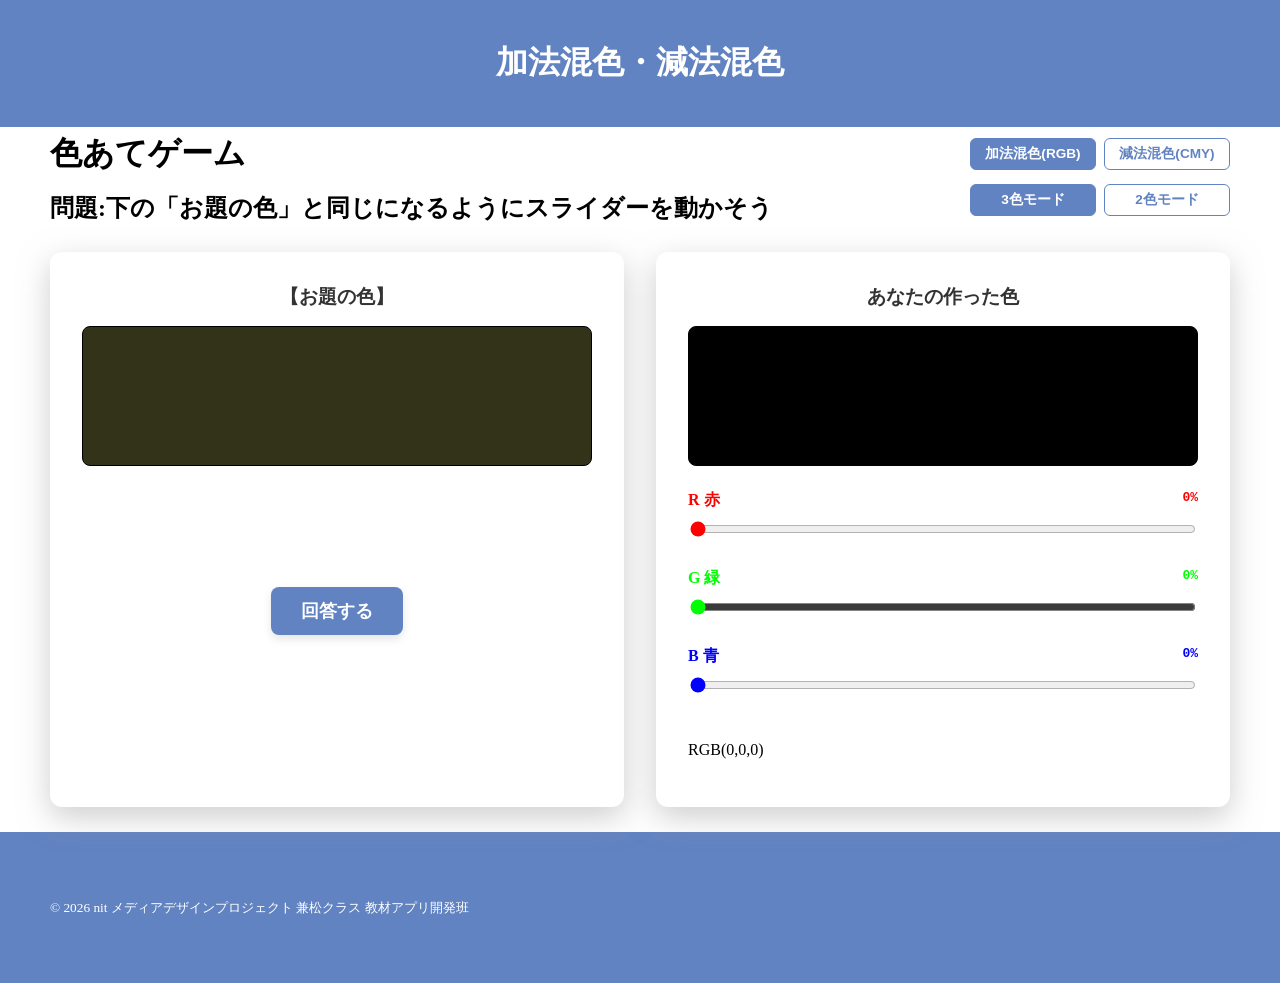
<file: game.html>
<!DOCTYPE html>
<html lang="ja">
<head>
  <meta charset="UTF-8">
  <title>色あてゲーム</title>
  <link href="game.css" rel="stylesheet" type="text/css">
</head>
<body>
    <header>
        <h1>加法混色・減法混色</h1>
    </header>

    <main>
        <!-- タイトル行とRGB/CMY切り替えボタン -->
        <div class="title-mode-row">
            <h1>色あてゲーム</h1>
            <div class="mode-buttons">
                <button id="btnRgb" class="small-btn tab-btn active">加法混色(RGB)</button>
                <button id="btnCmy" class="small-btn tab-btn">減法混色(CMY)</button>
            </div>
        </div>

        <!-- 問題文と難易度切り替えボタン -->
        <div class="title-mode-row">
            <h2>問題:下の「お題の色」と同じになるようにスライダーを動かそう</h2>
            <div class="difficulty-row">
                <button id="btnNormal" class="small-btn diff-btn active">3色モード</button>
                <button id="btnEasy" class="small-btn diff-btn">2色モード</button>
            </div>
        </div>

        <!-- お題カードと回答カードの2カラム表示 -->
        <div class="viewer">
            <!-- 左側：お題の色パネル -->
            <div class="app">
                <h3>【お題の色】</h3>
                <div id="targetBox" class="color-box question-color-box"></div>
                <div class="action-area">
                    <button id="submitBtn" class="main-btn">回答する</button>
                    <button id="nextBtn" class="main-btn next-btn" style="display: none;">次の問題へ進む</button>
                    <p id="resultMessage" class="result-msg"></p>
                </div>
            </div>

            <!-- 右側：作った色パネル（RGB / CMY） -->
            <div class="app-right-container">
                <!-- 加法混色パネル -->
                <div class="app panel active" id="rgbPanel">
                    <h3>あなたの作った色</h3>
                    <div class="color-box mixed-RGB-color-box"></div>
                    <div class="rgb-panel">
                        <label class="slider-row R" for="Rrange">
                            <span id="labelR">R 赤</span>
                            <output id="RValue" for="Rrange">0%</output>
                        </label>
                        <input type="range" id="Rrange" class="Rrange" min="0" max="100" value="0" step="10">
                        <p class="hint-text" id="hintR">正解の赤: <span class="correct-val">--%</span></p>

                        <label class="slider-row G" for="Grange">
                            <span id="labelG">G 緑</span>
                            <output id="GValue" for="Grange">0%</output>
                        </label>
                        <input type="range" id="Grange" class="Grange" min="0" max="100" value="0" step="10">
                        <p class="hint-text" id="hintG">正解の緑: <span class="correct-val">--%</span></p>

                        <label class="slider-row B" for="Brange">
                            <span id="labelB">B 青</span>
                            <output id="BValue" for="Brange">0%</output>
                        </label>
                        <input type="range" id="Brange" class="Brange" min="0" max="100" value="0" step="10">
                        <p class="hint-text" id="hintB">正解の青: <span class="correct-val">--%</span></p>

                        <p class="rgb-readout">RGB(<span id="rgbText">0,0,0</span>)</p>
                    </div>
                </div>

                <!-- 減法混色パネル -->
                <div class="app panel" id="cmyPanel">
                    <h3>あなたの作った色</h3>
                    <div class="color-box mixed-CMY-color-box"></div>
                    <div class="cmy-panel">
                        <label class="slider-row C" for="Crange">
                            <span id="labelC">C シアン</span>
                            <output id="CValue" for="Crange">0%</output>
                        </label>
                        <input type="range" id="Crange" class="Crange" min="0" max="100" value="0" step="10">
                        <p class="hint-text" id="hintC">正解のシアン: <span class="correct-val">--%</span></p>

                        <label class="slider-row M" for="Mrange">
                            <span id="labelM">M マゼンタ</span>
                            <output id="MValue" for="Mrange">0%</output>
                        </label>
                        <input type="range" id="Mrange" class="Mrange" min="0" max="100" value="0" step="10">
                        <p class="hint-text" id="hintM">正解のマゼンタ: <span class="correct-val">--%</span></p>

                        <label class="slider-row Y" for="Yrange">
                            <span id="labelY">Y イエロー</span>
                            <output id="YValue" for="Yrange">0%</output>
                        </label>
                        <input type="range" id="Yrange" class="Yrange" min="0" max="100" value="0" step="10">
                        <p class="hint-text" id="hintY">正解のイエロー: <span class="correct-val">--%</span></p>

                        <p class="cmy-readout">CMY(<span id="cmyText">0,0,0</span>)</p>
                    </div>
                </div>
            </div>
        </div>

        <!-- 画面中央に〇×を表示する要素 -->
        <div id="centerMark" class="center-mark" aria-hidden="true"></div>
    </main>

    <!-- フッター -->
    <footer>
        <p><small>© 2026 nit メディアデザインプロジェクト 兼松クラス 教材アプリ開発班</small></p>
    </footer>

    <script>
        /* =========================================
           1. DOM要素の取得・状態変数
           ========================================= */
        const RGBsliders = {
            r: document.querySelector("#Rrange"),
            g: document.querySelector("#Grange"),
            b: document.querySelector("#Brange"),
        };

        const CMYsliders = {
            c: document.querySelector("#Crange"),
            m: document.querySelector("#Mrange"),
            y: document.querySelector("#Yrange"),
        };

        const outputs = {
            r: document.querySelector("#RValue"),
            g: document.querySelector("#GValue"),
            b: document.querySelector("#BValue"),
            c: document.querySelector("#CValue"),
            m: document.querySelector("#MValue"),
            y: document.querySelector("#YValue"),
        };

        const rgbText = document.querySelector("#rgbText");
        const cmyText = document.querySelector("#cmyText");

        const btnRgb = document.querySelector("#btnRgb");
        const btnCmy = document.querySelector("#btnCmy");
        const rgbPanel = document.querySelector("#rgbPanel");
        const cmyPanel = document.querySelector("#cmyPanel");

        const btnNormal = document.querySelector("#btnNormal");
        const btnEasy = document.querySelector("#btnEasy");

        const submitBtn = document.querySelector("#submitBtn");
        const nextBtn = document.querySelector("#nextBtn");
        const resultMessage = document.querySelector("#resultMessage");
        const centerMark = document.querySelector("#centerMark");

        // 音声ファイルの読み込み
        const correctSound = new Audio("sounds/correct.mp3");
        const wrongSound = new Audio("sounds/wrong.mp3");

        // 難易度管理用の状態変数
        let isEasyMode = false; // false: 通常モード, true: 簡単モード
        let fixedKey = 'r';     // 固定する色のキー ('r', 'g', 'b')

        // 正解（ターゲット）データを保持する変数
        let target = {
            r: 0, g: 0, b: 0,
            c: 0, m: 0, y: 0
        };

        /* =========================================
           2. 効果音・中央〇×表示の関数
           ========================================= */
        // 効果音を再生する共通関数
        function playAudio(audioElement) {
            if (!audioElement) return;
            audioElement.currentTime = 0; // 途中からにならないよう先頭に戻す
            audioElement.play().catch((error) => {
                console.log("音声の再生に失敗しました:", error);
            });
        }

        // 画面中央に〇または×を表示する関数
        function showCenterMark(symbol, type) {
            if (!centerMark) return;
            centerMark.textContent = symbol;
            centerMark.classList.remove("correct", "wrong");
            void centerMark.offsetWidth; // 連続で押したときもアニメーションを再生し直す
            centerMark.classList.add(type); // "correct" または "wrong"
        }

        /* =========================================
           3. スライダー連動・色更新の関数
           ========================================= */
        // RGBスライダーが動いたときに実行される関数
        function updateRGBColor() {
            const rPercent = RGBsliders.r.value;
            const gPercent = RGBsliders.g.value;
            const bPercent = RGBsliders.b.value;

            // ★ 0〜100の%の値を、CSSや色計算で使う16進数「0〜255」の数値に変換
            const r = Math.round((rPercent / 100) * 255);
            const g = Math.round((gPercent / 100) * 255);
            const b = Math.round((bPercent / 100) * 255);

            // CSS変数の値を書き換え
            document.documentElement.style.setProperty("--light-r", r);
            document.documentElement.style.setProperty("--light-g", g);
            document.documentElement.style.setProperty("--light-b", b);

            // 画面上のパーセント表示を更新
            outputs.r.textContent = rPercent + "%";
            outputs.g.textContent = gPercent + "%";
            outputs.b.textContent = bPercent + "%";
            rgbText.textContent = `${r},${g},${b}`;
        }

        // CMYスライダーが動いたときに実行される関数
        function updateCMYColor() {
            const cPercent = CMYsliders.c.value;
            const mPercent = CMYsliders.m.value;
            const yPercent = CMYsliders.y.value;

            // 2. 【% ➔ RGB(255)に変換】
            // インクの量から、それを打ち消す光の量を逆算します
            const r255 = Math.round(255 * (1 - cPercent / 100));
            const g255 = Math.round(255 * (1 - mPercent / 100));
            const b255 = Math.round(255 * (1 - yPercent / 100));

            // 3. 【RGB(255) ➔ CMY(255)に変換】
            // 減法混色の仕組み（255から引く計算）でインクの数値を求めます
            const c = 255 - r255;
            const m = 255 - g255;
            const y = 255 - b255;

            // CSS変数の値を書き換え
            // スライダーはRGBのままなので、CMYの値を直接代入はせずに、打ち消す光の量(RGBのフィルター)の値を代入
            document.documentElement.style.setProperty("--light-c", r255);
            document.documentElement.style.setProperty("--light-m", g255);
            document.documentElement.style.setProperty("--light-y", b255);

            // 画面上のパーセント表示を更新
            outputs.c.textContent = cPercent + "%";
            outputs.m.textContent = mPercent + "%";
            outputs.y.textContent = yPercent + "%";
            cmyText.textContent = `${c},${m},${y}`;
        }

        /* =========================================
           4. 問題生成・ラベル初期化の関数
           ========================================= */
        // スライダーのラベル表記を初期状態に戻す関数
        function resetLabels() {
            document.querySelector("#labelR").textContent = "R 赤";
            document.querySelector("#labelG").textContent = "G 緑";
            document.querySelector("#labelB").textContent = "B 青";
            document.querySelector("#labelC").textContent = "C シアン";
            document.querySelector("#labelM").textContent = "M マゼンタ";
            document.querySelector("#labelY").textContent = "Y イエロー";
        }

        // 5%刻みの乱数を作る関数 (0, 5, 10 ... 100)
        function getRandom5Percent() {
            return Math.floor(Math.random() * 11) * 10;
        }

        // 新しい問題を生成する関数
        function generateNewQuestion() {
            resetLabels(); // ★追加：ラベルを元に戻す

            // RGBの正解値をランダムに決める
            target.r = getRandom5Percent();
            target.g = getRandom5Percent();
            target.b = getRandom5Percent();

            // RGBからCMYの正解値も自動計算する (CMY = 100 - RGB%)
            target.c = 100 - target.r;
            target.m = 100 - target.g;
            target.y = 100 - target.b;

            // ★追加：一旦すべてのスライダーを操作可能にする
            Object.values(RGBsliders).forEach(s => s.disabled = false);
            Object.values(CMYsliders).forEach(s => s.disabled = false);

            // ★追加：簡単モードなら1色をランダムに選んで正解値に固定・操作禁止にする
            if (isEasyMode) {
                const keys = ['r', 'g', 'b'];
                fixedKey = keys[Math.floor(Math.random() * keys.length)];

                // RGB側を固定
                RGBsliders[fixedKey].value = target[fixedKey];
                RGBsliders[fixedKey].disabled = true;
                document.querySelector(`#label${fixedKey.toUpperCase()}`).textContent += " (固定)";

                // CMY側の対応する色も固定 (r->c, g->m, b->y)
                const cmyKey = fixedKey === 'r' ? 'c' : fixedKey === 'g' ? 'm' : 'y';
                CMYsliders[cmyKey].value = target[cmyKey];
                CMYsliders[cmyKey].disabled = true;
                document.querySelector(`#label${cmyKey.toUpperCase()}`).textContent += " (固定)";
            } else {
                // 通常モード時はスライダーを0にリセット
                RGBsliders.r.value = 0; RGBsliders.g.value = 0; RGBsliders.b.value = 0;
                CMYsliders.c.value = 0; CMYsliders.m.value = 0; CMYsliders.y.value = 0;
            }

            // お題ボックスの色を更新 (0〜255に変換して適用)
            const targetBox = document.querySelector("#targetBox");
            const r255 = Math.round((target.r / 100) * 255);
            const g255 = Math.round((target.g / 100) * 255);
            const b255 = Math.round((target.b / 100) * 255);
            targetBox.style.backgroundColor = `rgb(${r255}, ${g255}, ${b255})`;

            // ヒント表示をリセット（最初は隠す）
            document.querySelectorAll(".hint-text").forEach(el => el.style.visibility = "hidden");
            const resultMsg = document.querySelector("#resultMessage");
            resultMsg.textContent = "";
            resultMsg.style.visibility = "hidden";
            document.querySelector("#nextBtn").style.display = "none";
            document.querySelector("#submitBtn").style.display = "inline-block";

            updateRGBColor();
            updateCMYColor();
        }

        /* =========================================
           5. イベントリスナー登録
           ========================================= */
        // RGBスライダーが動かされたときのイベント
        Object.values(RGBsliders).forEach((RGBslider) => {
            RGBslider.addEventListener("input", updateRGBColor);
        });

        // CMYスライダーが動かされたときのイベント
        Object.values(CMYsliders).forEach((CMYslider) => {
            CMYslider.addEventListener("input", updateCMYColor);
        });

        // RGB / CMY パネル切り替えボタンの処理
        btnRgb.addEventListener("click", () => {
            // ボタンのアクティブ状態を切り替え
            btnRgb.classList.add("active");
            btnCmy.classList.remove("active");
            // パネルの表示を切り替え
            rgbPanel.classList.add("active");
            cmyPanel.classList.remove("active");
        });

        btnCmy.addEventListener("click", () => {
            // ボタンのアクティブ状態を切り替え
            btnCmy.classList.add("active");
            btnRgb.classList.remove("active");
            // パネルの表示を切り替え
            cmyPanel.classList.add("active");
            rgbPanel.classList.remove("active");
        });

        // 難易度切り替えボタンの処理
        btnNormal.addEventListener("click", () => {
            isEasyMode = false;
            btnNormal.classList.add("active");
            btnEasy.classList.remove("active");
            generateNewQuestion();
        });

        btnEasy.addEventListener("click", () => {
            isEasyMode = true;
            btnEasy.classList.add("active");
            btnNormal.classList.remove("active");
            generateNewQuestion();
        });

        // 回答ボタンの判定処理
        submitBtn.addEventListener("click", () => {
            // 現在開いているタブがRGBかCMYかを判断して判定する
            const isRgbMode = rgbPanel.classList.contains("active");
            let isCorrect = false;

            if (isRgbMode) {
                // RGBの数値チェック
                if (
                    parseInt(RGBsliders.r.value) === target.r &&
                    parseInt(RGBsliders.g.value) === target.g &&
                    parseInt(RGBsliders.b.value) === target.b
                ) {
                    isCorrect = true;
                }
            } else {
                // CMYの数値チェック
                if (
                    parseInt(CMYsliders.c.value) === target.c &&
                    parseInt(CMYsliders.m.value) === target.m &&
                    parseInt(CMYsliders.y.value) === target.y
                ) {
                    isCorrect = true;
                }
            }

            resultMessage.style.visibility = "visible";

            if (isCorrect) {
                resultMessage.textContent = "🎉 正解！おめでとう！";
                resultMessage.style.color = "#2ec4b6";
                submitBtn.style.display = "none";
                nextBtn.style.display = "inline-block";
                playAudio(correctSound); // ★正解の音声ファイルを再生
                showCenterMark("〇", "correct"); // ★画面中央に〇を表示
            } else {
                resultMessage.textContent = "❌ 残念！不正解です。答えを参考にもう一度合わせてみよう！";
                resultMessage.style.color = "#ff4d6d";
                playAudio(wrongSound); // ★不正解の音声ファイルを再生
                showCenterMark("×", "wrong"); // ★画面中央に×を表示

                // 不正解の場合、スライダーの下に正解のパーセントをハイライト表示する
                document.querySelector("#hintR span").textContent = target.r + "%";
                document.querySelector("#hintG span").textContent = target.g + "%";
                document.querySelector("#hintB span").textContent = target.b + "%";
                document.querySelector("#hintC span").textContent = target.c + "%";
                document.querySelector("#hintM span").textContent = target.m + "%";
                document.querySelector("#hintY span").textContent = target.y + "%";

                document.querySelectorAll(".hint-text").forEach(el => el.style.visibility = "visible");
            }
        });

        // 次の問題ボタンの処理
        nextBtn.addEventListener("click", () => {
            generateNewQuestion();
        });

        /* =========================================
           6. 初期表示の実行
           ========================================= */
        // 最初の問題を生成
        generateNewQuestion();
    </script>
</body>
</html>
</file>
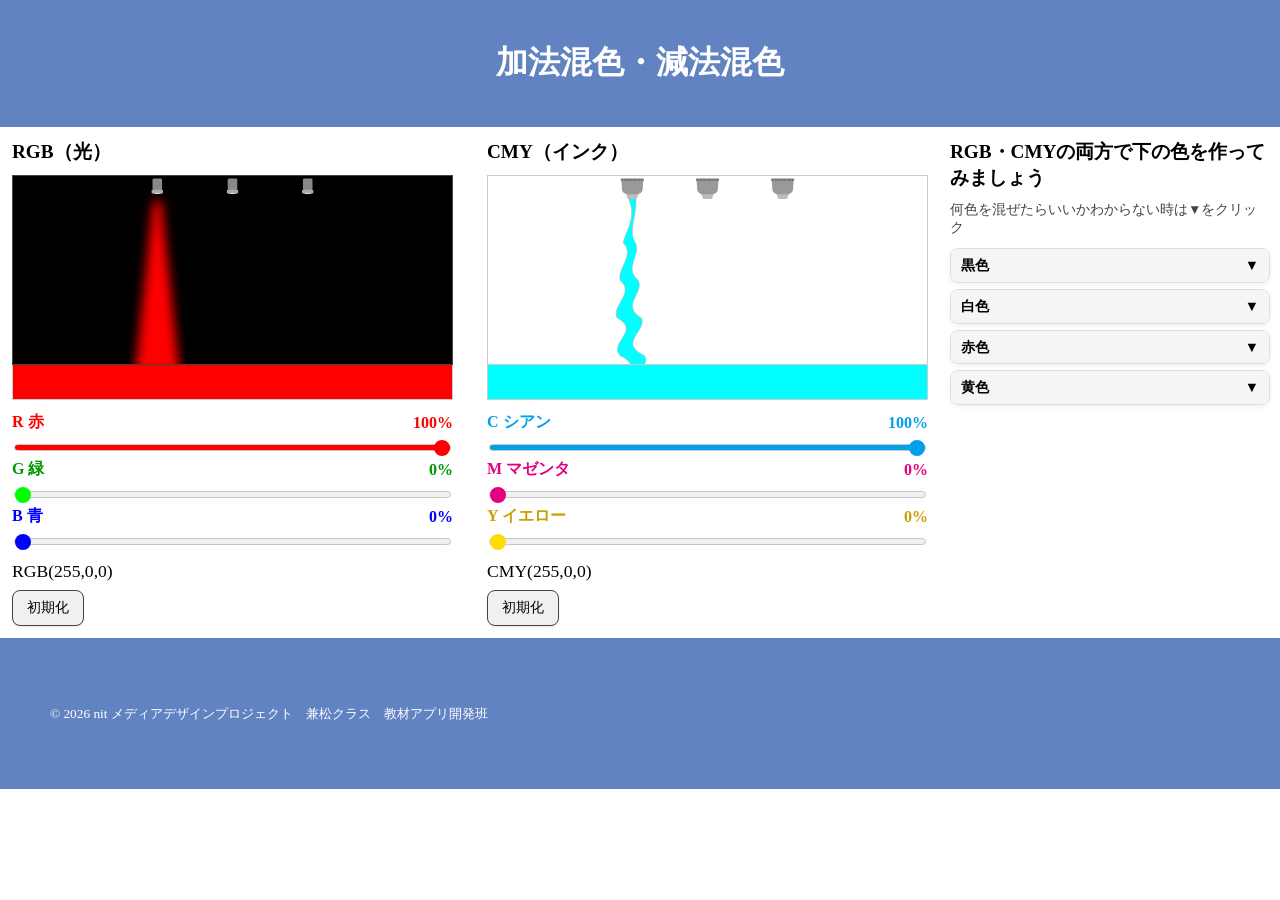
<file: slider.html>
<!DOCTYPE html>
<html lang="ja">

<head>
    <meta charset="UTF-8">
    <title>解説</title>
    <link href="slider.css" rel="stylesheet" type="text/css">
</head>

<body>
    <header>
        <h1>加法混色・減法混色</h1>
    </header>

    <div id="main">
        <div class="main-layout">
            <div class="viewer">
                <!-- 加法混色 -->
                <div class="app">
                    <h2>RGB（光）</h2>
                    <div id="svgArea" class="image-frame">
                        <svg class="color-image" xmlns="http://w3.org" viewBox="0 0 1200 900">
                            <!-- 背景 -->
                            <rect width="1200" height="900" fill="black" />

                            <defs>
                                <filter id="blur">
                                    <feGaussianBlur stdDeviation="25" />
                                </filter>
                            </defs>

                            <!-- ■ 光（横幅を拡大） -->
                            <!-- 左（赤） -->
                            <path class="target-red" filter="url(#blur)" d="M220 120
                                                                            L260 120
                                                                            L350 980
                                                                            L130 980
                                                                            Z" />

                            <!-- 中央（緑） -->
                            <path class="target-green" filter="url(#blur)" d="M580 120
                                                                              L620 120
                                                                              L710 980 
                                                                              L490 980
                                                                              Z" />

                            <!-- 右（青） -->
                            <path class="target-blue" filter="url(#blur)" d="M940 120
                                                                             L980 120
                                                                             L1070 980
                                                                             L850 980
                                                                             Z" />

                            <!-- ■ 懐中電灯（少し太めに調整） -->
                            <!-- 左 -->
                            <g transform="translate(240, 80) scale(1.35, 1.05)">
                                <path
                                    d="M-13 -65 Q-17 -65 -17 -58 L-17 -18 Q-17 -12 -13 -10 L13 -10 Q17 -12 17 -18 L17 -58 Q17 -65 13 -65 Z"
                                    fill="#888" />
                                <path d="M-20 -12 Q0 -18 20 -12 L20 2 Q0 9 -20 2 Z" fill="#aaa" />
                                <ellipse cx="0" cy="3" rx="13" ry="3" fill="#ddd" />
                            </g>

                            <!-- 中央 -->
                            <g transform="translate(600, 80) scale(1.35, 1.05)">
                                <path
                                    d="M-13 -65 Q-17 -65 -17 -58 L-17 -18 Q-17 -12 -13 -10 L13 -10 Q17 -12 17 -18 L17 -58 Q17 -65 13 -65 Z"
                                    fill="#888" />
                                <path d="M-20 -12 Q0 -18 20 -12 L20 2 Q0 9 -20 2 Z" fill="#aaa" />
                                <ellipse cx="0" cy="3" rx="13" ry="3" fill="#ddd" />
                            </g>

                            <!-- 右 -->
                            <g transform="translate(960, 80) scale(1.35, 1.05)">
                                <path
                                    d="M-13 -65 Q-17 -65 -17 -58 L-17 -18 Q-17 -12 -13 -10 L13 -10 Q17 -12 17 -18 L17 -58 Q17 -65 13 -65 Z"
                                    fill="#888" />
                                <path d="M-20 -12 Q0 -18 20 -12 L20 2 Q0 9 -20 2 Z" fill="#aaa" />
                                <ellipse cx="0" cy="3" rx="13" ry="3" fill="#ddd" />
                            </g>
                        </svg>

                    </div>
                    <div class="mixed-RGB-color-box"></div>

                    <!-- RGBスライダー・数値表示 -->
                    <div class="rgb-panel">
                        <label class="slider-row R" for="Rrange">
                            <span>R 赤</span>
                            <output id="RValue" for="Rrange">100%</output>
                        </label>
                        <input type="range" id="Rrange" class="Rrange" min="0" max="100" value="100" step="5">

                        <label class="slider-row G" for="Grange">
                            <span>G 緑</span>
                            <output id="GValue" for="Grange">0%</output>
                        </label>
                        <input type="range" id="Grange" class="Grange" min="0" max="100" value="0" step="5">

                        <label class="slider-row B" for="Brange">
                            <span>B 青</span>
                            <output id="BValue" for="Brange">0%</output>
                        </label>
                        <input type="range" id="Brange" class="Brange" min="0" max="100" value="0" step="5">
                        <p class="rgb-readout">RGB(<span id="rgbText">255,0,0</span>)</p>
                    </div>

                    <button id="rgbResetButton">初期化</button>
                </div>

                <!-- 減法混色 -->
                <div class="app">
                    <h2>CMY（インク）</h2>
                    <div id="svgArea2" class="image-frame">
                        <svg class="color-image" xmlns="http://w3.org" viewBox="0 0 1200 900">
                            <rect width="1200" height="900" fill="white" />

                            <!-- ■ シアン -->
                            <g transform="translate(240, 0) scale(1.45, 1)">
                                <path class="target-cyan" d="M-12 110 L12 110
                                    C15 200, -15 260, 10 320
                                    C30 380, -30 440, 20 500
                                    C40 560, -40 620, 30 680
                                    C50 740, -50 800, 40 860
                                    C70 920, -60 980, 60 1040
                                    L-20 1040
                                    C-70 980, 50 920, -40 860
                                    C-80 800, 30 740, -50 680
                                    C-70 620, 10 560, -40 500
                                    C-50 440, 10 380, -30 320
                                    C-20 260, 15 200, -12 110 Z" />
                            </g>

                            <!-- ■ マゼンタ -->
                            <g transform="translate(600, 0) scale(1.45, 1)">
                                <path class="target-magenta" d="M-12 110 L12 110
                                    C15 200, -15 260, 10 320
                                    C30 380, -30 440, 20 500
                                    C40 560, -40 620, 30 680
                                    C50 740, -50 800, 40 860
                                    C70 920, -60 980, 60 1040
                                    L-20 1040
                                    C-70 980, 50 920, -40 860
                                    C-80 800, 30 740, -50 680
                                    C-70 620, 10 560, -40 500
                                    C-50 440, 10 380, -30 320
                                    C-20 260, 15 200, -12 110 Z" />
                            </g>

                            <!-- ■ イエロー -->
                            <g transform="translate(960, 0) scale(1.45, 1)">
                                <path class="target-yellow" d="M-12 110 L12 110
                                    C15 200, -15 260, 10 320
                                    C40 380, -30 440, 30 500
                                    C60 560, -40 620, 40 680
                                    C70 740, -50 800, 60 860
                                    C90 920, -70 980, 80 1040
                                    L-30 1040
                                    C-90 980, 70 920, -40 860
                                    C-120 800, 50 740, -50 680
                                    C-90 620, 20 560, -50 500
                                    C-70 440, 10 380, -30 320
                                    C-20 260, 15 200, -12 110 Z" />
                            </g>

                            <!-- ■ チューブ -->
                            <!-- シアン -->
                            <g transform="translate(240, 90) scale(1.45, 1)">
                                <rect x="-38" y="-78" width="76" height="12" rx="2" fill="#777" />
                                <path d="M-28 -77 V-67 M-14 -77 V-67 M0 -77 V-67 M14 -77 V-67 M28 -77 V-67"
                                    stroke="#aaa" stroke-width="2" />
                                <path d="M-36 -66 L36 -66 L34 -27 Q34 -12 22 -5 L18 0 L-18 0 L-22 -5 Q-34 -12 -34 -27 Z"
                                    fill="#999" />
                                <path d="M-20 0 L20 0 L14 20 L-14 20 Z" fill="#bbb" />
                            </g>

                            <!-- マゼンタ -->
                            <g transform="translate(600, 90) scale(1.45, 1)">
                                <rect x="-38" y="-78" width="76" height="12" rx="2" fill="#777" />
                                <path d="M-28 -77 V-67 M-14 -77 V-67 M0 -77 V-67 M14 -77 V-67 M28 -77 V-67"
                                    stroke="#aaa" stroke-width="2" />
                                <path d="M-36 -66 L36 -66 L34 -27 Q34 -12 22 -5 L18 0 L-18 0 L-22 -5 Q-34 -12 -34 -27 Z"
                                    fill="#999" />
                                <path d="M-20 0 L20 0 L14 20 L-14 20 Z" fill="#bbb" />
                            </g>

                            <!-- イエロー -->
                            <g transform="translate(960, 90) scale(1.45, 1)">
                                <rect x="-38" y="-78" width="76" height="12" rx="2" fill="#777" />
                                <path d="M-28 -77 V-67 M-14 -77 V-67 M0 -77 V-67 M14 -77 V-67 M28 -77 V-67"
                                    stroke="#aaa" stroke-width="2" />
                                <path d="M-36 -66 L36 -66 L34 -27 Q34 -12 22 -5 L18 0 L-18 0 L-22 -5 Q-34 -12 -34 -27 Z"
                                    fill="#999" />
                                <path d="M-20 0 L20 0 L14 20 L-14 20 Z" fill="#bbb" />
                            </g>
                        </svg>
                    </div>

                    <div class="mixed-CMY-color-box"></div>

                    <!-- CMYスライダー・数値表示 -->
                    <div class="cmy-panel">
                        <label class="slider-row C" for="Crange">
                            <span>C シアン</span>
                            <output id="CValue" for="Crange">100%</output>
                        </label>
                        <input type="range" id="Crange" class="Crange" min="0" max="100" value="100" step="5">

                        <label class="slider-row M" for="Mrange">
                            <span>M マゼンタ</span>
                            <output id="MValue" for="Mrange">0%</output>
                        </label>
                        <input type="range" id="Mrange" class="Mrange" min="0" max="100" value="0" step="5">

                        <label class="slider-row Y" for="Yrange">
                            <span>Y イエロー</span>
                            <output id="YValue" for="Yrange">0%</output>
                        </label>
                        <input type="range" id="Yrange" class="Yrange" min="0" max="100" value="0" step="5">
                        <p class="cmy-readout">CMY(<span id="cmyText">255,0,0</span>)</p>
                    </div>

                    <button id="cmyResetButton">初期化</button>
                </div>
            </div>

            <!-- 指示・お題エリア -->
            <div class="kaisetsu">

                <h2 class="theme">RGB・CMYの両方で下の色を作ってみましょう</h2>
                <p class="guide-text">何色を混ぜたらいいかわからない時は▼をクリック</p>

                <div class="accordion">
                    <div class="title">黒色</div>
                    <div class="content">
                        <p><span class="label rgb-label">RGB</span>：R 0% / G 0% / B 0%</p>
                        <p><span class="label">CMY</span>：C 100% / M 100% / Y 100%</p>
                    </div>
                </div>

                <div class="accordion">
                    <div class="title">白色</div>
                    <div class="content">
                        <p><span class="label rgb-label">RGB</span>：R 100% / G 100% / B 100%</p>
                        <p><span class="label">CMY</span>：C 0% / M 0% / Y 0%</p>
                    </div>
                </div>

                <div class="accordion">
                    <div class="title">赤色</div>
                    <div class="content">
                        <p><span class="label rgb-label">RGB</span>：R 100% / G 0% / B 0%</p>
                        <p><span class="label">CMY</span>：C 0% / M 100% / Y 100%</p>
                    </div>
                </div>

                <div class="accordion">
                    <div class="title">黄色</div>
                    <div class="content">
                        <p><span class="label rgb-label">RGB</span>：R 100% / G 100% / B 0%</p>
                        <p><span class="label">CMY</span>：C 0% / M 0% / Y 100%</p>
                    </div>
                </div>
            </div>
        </div>
    </div>

    <script>
        // 要素の取得
        const RGBsliders = {
            r: document.querySelector("#Rrange"),
            g: document.querySelector("#Grange"),
            b: document.querySelector("#Brange"),
        };

        const CMYsliders = {
            c: document.querySelector("#Crange"),
            m: document.querySelector("#Mrange"),
            y: document.querySelector("#Yrange"),
        };

        const outputs = {
            r: document.querySelector("#RValue"),
            g: document.querySelector("#GValue"),
            b: document.querySelector("#BValue"),

            c: document.querySelector("#CValue"),
            m: document.querySelector("#MValue"),
            y: document.querySelector("#YValue"),
        };



        const rgbText = document.querySelector("#rgbText");
        const cmyText = document.querySelector("#cmyText");

        //RGBスライダーが動いたときに実行される関数
        function updateRGBColor() {
            const rPercent = RGBsliders.r.value;
            const gPercent = RGBsliders.g.value;
            const bPercent = RGBsliders.b.value;

            // ★ 0〜100の%の値を、CSSや色計算で使う10進数「0〜255」の数値に変換
            const r = Math.round((rPercent / 100) * 255);
            const g = Math.round((gPercent / 100) * 255);
            const b = Math.round((bPercent / 100) * 255);

            // RGBの値をCSSへ反映
            document.documentElement.style.setProperty("--light-r", r);
            document.documentElement.style.setProperty("--light-g", g);
            document.documentElement.style.setProperty("--light-b", b);

            // 画面上のパーセント表示を更新
            outputs.r.textContent = rPercent + "%";
            outputs.g.textContent = gPercent + "%";
            outputs.b.textContent = bPercent + "%";
            rgbText.textContent = `${r},${g},${b}`;
        }

        //CMYスライダーが動いたときに実行される関数
        function updateCMYColor() {
            const cPercent = CMYsliders.c.value;
            const mPercent = CMYsliders.m.value;
            const yPercent = CMYsliders.y.value;

            //【% ➔ RGB(255)に変換】
            // インクの量から、それを打ち消す光の量を逆算します
            const r255 = Math.round(255 * (1 - cPercent / 100));
            const g255 = Math.round(255 * (1 - mPercent / 100));
            const b255 = Math.round(255 * (1 - yPercent / 100));

            //【RGB(255) ➔ CMY(255)に変換】
            // 減法混色の仕組み（255から引く計算）でインクの数値を求めます
            const c = 255 - r255;
            const m = 255 - g255;
            const y = 255 - b255;


            // CMYから求めたRGB値をCSSへ反映
            document.documentElement.style.setProperty("--light-c", r255);
            document.documentElement.style.setProperty("--light-m", g255);
            document.documentElement.style.setProperty("--light-y", b255);

            // 画面上のパーセント表示を更新
            outputs.c.textContent = cPercent + "%";
            outputs.m.textContent = mPercent + "%";
            outputs.y.textContent = yPercent + "%";
            cmyText.textContent = `${c},${m},${y}`;
        }

        // スライダーの色設定
        const sliderColors = {
            Rrange: "#ff0000",
            Grange: "#00ff00",
            Brange: "#0000ff",
            Crange: "#00a1e9",
            Mrange: "#e4007f",
            Yrange: "#ffdc00"
        };

        // スライダーの表示更新
        function updateSliderAppearance() {
            Object.entries(sliderColors).forEach(([id, color]) => {
                const slider = document.getElementById(id);

                const min = Number(slider.min);
                const max = Number(slider.max);
                const value = Number(slider.value);

                const progress = ((value - min) / (max - min)) * 100;

                slider.style.setProperty("--slider-color", color);
                slider.style.setProperty("--slider-progress", progress + "%");
            });
        }

        // RGBスライダーが動かされた（input）ときに、関数を呼び出すイベントを設定
        Object.values(RGBsliders).forEach((RGBslider) => {
            RGBslider.addEventListener("input", updateRGBColor);
        });

        // CMYスライダーが動かされた（input）ときに、関数を呼び出すイベントを設定
        Object.values(CMYsliders).forEach((CMYslider) => {
            CMYslider.addEventListener("input", updateCMYColor);
        });

        updateRGBColor();
        updateCMYColor();


        // スライダーを動かしたときの表示更新
        Object.values(RGBsliders).forEach((slider) => {
            slider.addEventListener("input", updateSliderAppearance);
        });

        Object.values(CMYsliders).forEach((slider) => {
            slider.addEventListener("input", updateSliderAppearance);
        });

        // 初期表示
        updateSliderAppearance();

        document
            .querySelector("#rgbResetButton")
            .addEventListener("click", () => {

                RGBsliders.r.value = 100;
                RGBsliders.g.value = 0;
                RGBsliders.b.value = 0;

                updateRGBColor();
                updateSliderAppearance();
            });

        // 初期化ボタン    
        document
            .querySelector("#cmyResetButton")
            .addEventListener("click", () => {

                CMYsliders.c.value = 100;
                CMYsliders.m.value = 0;
                CMYsliders.y.value = 0;

                updateCMYColor();
                updateSliderAppearance();
            });

        // アコーディオン開閉    
        document.querySelectorAll('.title').forEach(title => {

            title.addEventListener('click', () => {

                const current = title.parentElement;
                current.classList.toggle('open');
            });

        });

    </script>

    <footer>
        <p>
            <small>
                © 2026 nit メディアデザインプロジェクト　兼松クラス　教材アプリ開発班
            </small>
        </p>
    </footer>

</body>

</html>
</file>
<file: game.css>
@charset "UTF-8";

/* =========================================
   1. ページ全体の基本レイアウト
   ========================================= */
body {
  font-family: '游明朝';
  background-color: #FFFFFF;
  margin: 0;
  padding: 0;
}

header {
  background-color: #6283C2;
  color: white;
  text-align: center;
  padding: 20px;
}

header h1 {
  font-size: 2em;
}

header p {
  font-size: 20px;
}

main {
  max-width: 1200px; /* 全体の最大横幅 */
  margin: 0 auto; /* 画面中央に配置 */
  padding: 5px 10px;
  box-sizing: border-box;
}

footer {
  background-color: #6283C2;
  padding: 50px;
}

footer p {
  color: white;
}

/* =========================================
   2. タイトル行・モード切替・難易度ボタン
   ========================================= */
.title-mode-row {
  display: flex;
  align-items: center;
  justify-content: space-between;
  gap: 12px;
  margin-bottom: 8px;
}

.title-mode-row h1 {
  margin: 0;
}

.title-mode-row h2 {
  margin: 0;
}

.mode-buttons {
  display: flex;
  gap: 12px;
  margin-bottom: 20px;
}

/* 上段：加法混色 / 減法混色 ボタンの並びを均等2列にする */
.title-mode-row .mode-buttons {
  display: grid;
  grid-template-columns: 1fr 1fr;
  gap: 8px;
  margin-bottom: 0;
  width: 260px; /* 上下で同じ横幅にするための基準幅 */
}

/* 下段：3色 / 2色 ボタンも上段と同じ横幅・均等2列にして右端に揃える */
.difficulty-row {
  display: grid;
  grid-template-columns: 1fr 1fr;
  gap: 8px;
  margin-left: auto; /* 右端に押し出す */
  margin-bottom: 16px;
  width: 260px; /* 上段と同じ幅にして左右差をなくす */
}

.difficulty-bar {
  display: flex;
  justify-content: flex-end; /* 右寄せ */
  gap: 8px;
  margin-bottom: 12px;
}

.tab-btn {
  flex: 1;
  padding: 12px;
  font-size: 1rem;
  font-weight: bold;
  cursor: pointer;
  border: 2px solid #6283C2;
  background-color: #ffffff;
  color: #6283C2;
  border-radius: 8px;
  transition: all 0.2s;
}

/* ボタンが選ばれているときの色 */
.tab-btn.active {
  background-color: #6283C2;
  color: #ffffff;
}

/* 小さめの難易度ボタン */
.diff-btn {
  padding: 6px 12px;
  font-size: 0.85rem;
  font-weight: bold;
  cursor: pointer;
  border: 1.5px solid #6283C2;
  background-color: #ffffff;
  color: #6283C2;
  border-radius: 6px;
  transition: all 0.2s;
}

.diff-btn.active {
  background-color: #6283C2;
  color: #ffffff;
}

/* 共通の小さめボタンサイズ */
.small-btn {
  width: 100%;
  padding: 6px 12px;
  font-size: 0.85rem;
  font-weight: bold;
  cursor: pointer;
  border: 1.5px solid #6283C2;
  background-color: #ffffff;
  color: #6283C2;
  border-radius: 6px;
  transition: all 0.2s;
  box-sizing: border-box;
}

.small-btn.active {
  background-color: #6283C2;
  color: #ffffff;
}

/* =========================================
   3. メインパネル・色表示ボックス
   ========================================= */
:root {
  /* JavaScriptからリアルタイムに書き換えられる数値 */
  --light-r: 0;
  --light-g: 0;
  --light-b: 0;

  --light-c: 255;
  --light-m: 255;
  --light-y: 255;
}

.viewer {
  width: 100%;
  margin: 20px auto;
  display: grid;
  grid-template-columns: 1fr 1fr;
  gap: 32px;
  align-items: stretch; /* 左右のカラムの高さを自動で同じにする */
  box-sizing: border-box;
}

.app-right-container {
  display: flex;
  flex-direction: column;
}

.app {
  background: #ffffff;
  padding: 32px;
  border-radius: 12px;
  box-shadow: 0 10px 30px rgba(162, 158, 158, 0.5);
  width: 100%;
  height: 100%;
  box-sizing: border-box;
  display: flex;
  flex-direction: column;
}

.app h3 {
  margin: 0 0 16px 0;
  font-size: 1.2rem;
  text-align: center;
  color: #333;
}

/* パネルの表示・非表示の切り替え */
.panel {
  display: none; /* 初期状態では両方とも隠す */
}

.panel.active {
  display: flex; /* activeが付いているパネルだけを表示する */
}

/* 色が変わる四角いボックス */
.color-box {
  width: 100%;
  height: 140px;
  border-radius: 8px;
  margin-bottom: 24px;
  border: 1px solid rgba(0, 0, 0, 1);
  box-sizing: border-box;
  transition: background-color 50ms linear;
}

.mixed-RGB-color-box {
  background-color: rgb(var(--light-r), var(--light-g), var(--light-b));
}

.mixed-CMY-color-box {
  background-color: rgb(var(--light-c), var(--light-m), var(--light-y));
}

/* =========================================
   4. スライダー・数値表示・ヒント
   ========================================= */
.rgb-panel {
  display: flex;
  flex-direction: column;
}

.cmy-panel {
  display: flex;
  flex-direction: column;
}

.slider-row {
  display: flex;
  justify-content: space-between;
  margin-bottom: 8px;
  font-weight: bold;
}

.slider-row.R { color: #ff0000; }
.slider-row.G { color: #00ff00; }
.slider-row.B { color: #0000ff; }

.slider-row.C { color: #00a1e9; }
.slider-row.M { color: #e4007f; }
.slider-row.Y { color: #ffdc00; }

output {
  font-family: monospace;
}

.RGBsliders {
  width: 100%;
  cursor: pointer;
}

.Rrange { accent-color: #ff0000; }
.Grange { accent-color: #00ff00; }
.Brange { accent-color: #0000ff; }

.Crange { accent-color: #00a1e9; }
.Mrange { accent-color: #e4007f; }
.Yrange { accent-color: #ffdc00; }

/* 不正解時のヒント（ハイライト）テキスト */
.hint-text {
  font-size: 0.9rem;
  color: #ff4d6d;
  font-weight: bold;
  margin: 0 0 12px 0;
  height: 1.2em; /* 1行分の高さを常に確保 */
  visibility: hidden; /* 最初は透明にして場所だけ残す */
}

.correct-val {
  background-color: #ffe5ed;
  padding: 2px 6px;
  border-radius: 4px;
}

/* =========================================
   5. 回答エリア・ボタン・結果メッセージ
   ========================================= */
/* アクションエリア（回答ボタン・メッセージ・次の問題ボタン） */
.action-area {
  display: flex;
  flex-direction: column;
  align-items: center;
  justify-content: center;
  margin-top: auto;
  margin-bottom: auto;
  padding-top: 20px;
}

.main-btn {
  padding: 12px 30px;
  font-size: 1.1rem;
  font-weight: bold;
  cursor: pointer;
  border-radius: 8px;
  border: none;
  background-color: #6283C2;
  color: white;
  box-shadow: 0 4px 10px rgba(0,0,0,0.1);
  transition: background-color 0.2s;
}

.main-btn:hover {
  background-color: #4f6ca8;
}

.next-btn {
  background-color: #2ec4b6;
}

.next-btn:hover {
  background-color: #259d92;
}

.result-msg {
  font-size: 1.05rem;
  font-weight: bold;
  margin-top: 16px; /* ボタンと文字のあいだの余白 */
  margin-bottom: 0;
  min-height: 2.8em;
  visibility: hidden;
}

/* =========================================
   6. 画面中央の〇×表示とアニメーション
   ========================================= */
.center-mark {
  position: fixed;
  top: 50%;
  left: 50%;
  transform: translate(-50%, -50%) scale(0.7);
  font-size: 15rem;
  font-weight: bold;
  line-height: 1;
  opacity: 0;
  pointer-events: none; /* 表示中も下のボタンなどを押せるようにする */
  z-index: 999;
}

.center-mark.correct {
  color: #2ec4b6;
  text-shadow: 0 6px 24px rgba(46, 196, 182, 0.35);
  animation: markPopFade 1s ease forwards;
}

.center-mark.wrong {
  color: #ff4d6d;
  text-shadow: 0 6px 24px rgba(255, 77, 109, 0.35);
  animation: markPopFade 1s ease forwards;
}

@keyframes markPopFade {
  0% {
    opacity: 0;
    transform: translate(-50%, -50%) scale(0.6);
  }
  25% {
    opacity: 1;
    transform: translate(-50%, -50%) scale(1.08);
  }
  70% {
    opacity: 1;
    transform: translate(-50%, -50%) scale(1);
  }
  100% {
    opacity: 0;
    transform: translate(-50%, -50%) scale(0.95);
  }
}
</file>
<file: slider.css>
:root {
  /* JavaScriptからリアルタイムに書き換えられる色の値 */
  --light-r: 255;
  --light-g: 0;
  --light-b: 0;

  --light-c: 0;
  --light-m: 255;
  --light-y: 255;

}

/* 横方向のはみ出しを防止 */
* {
  box-sizing: border-box;
}

html,
body {
  width: 100%;
  max-width: 100%;
  overflow-x: hidden;
}

body {
  font-family: "游明朝";
  background-color: white;
  margin: 0;
  padding: 0;
}

/* メイン部分の横幅を画面内に収める */
#main {
  width: 100%;
  max-width: 100%;
  padding: 0 5px;
}

/* メインレイアウト */
.main-layout {
  width: 100%;
  max-width: 100%;
  min-width: 0;
  display: flex;
  align-items: flex-start;
  gap: 10px;
  margin-left: -5px;
}

/* RGB・CMY部分 */
.viewer {
  display: grid;
  grid-template-columns: repeat(2, minmax(0, 1fr));
  gap: 10px;
  flex: 1;
  min-width: 0;
}

/* RGB・CMYそれぞれのアプリ */
.app {
  background: #ffffff;
  border-radius: 12px;
  width: 100%;
  min-width: 0;
  padding: 12px;
}

/* 見出し */
.app h2 {
  font-size: 1.2rem;
  margin-top: 0;
  margin-bottom: 10px;
}

/* SVG画像 */
.image-frame {
  overflow: hidden;
  border-radius: 0px;
  margin-bottom: 0px;
  background: #000;
  height: 190px;
}

.color-image {
  width: 100%;
  height: 100%;
  display: block;
}

/* RGB画像枠*/
#svgArea {
  border: 1px solid #444;
}

/* CMY画像枠*/
#svgArea2 {
  border: 1px solid #ccc;
  background: white;
}

/* 色が変わる四角いボックス */
.mixed-RGB-color-box,
.mixed-CMY-color-box {
  height: 35px;
  border-radius: 0px;
  margin-bottom: 12px;
  border: 1px solid #ccc;
  border-top: none;
  background-clip: content-box; 
  transition: background-color 50ms linear;
}

.mixed-RGB-color-box {
  background-color: rgb(var(--light-r),
      var(--light-g),
      var(--light-b));
}

.mixed-CMY-color-box {
  background-color: rgb(var(--light-c),
      var(--light-m),
      var(--light-y));
}

/* RGB・CMY操作エリア*/
.rgb-panel,
.cmy-panel {
  display: flex;
  flex-direction: column;
  font-size: 0.69rem;
}

.rgb-readout,
.cmy-readout {
  font-size: 1.1rem;
  margin: 8px 0;
}

/* スライダーのラベル */
.slider-row {
  display: flex;
  justify-content: space-between;
  align-items: center;
  margin-bottom: 4px;
  font-weight: bold;
  font-size: 1rem;
}

.slider-row.R {
  color: #ff0000;
}

.slider-row.G {
  color: #009900;
}

.slider-row.B {
  color: #0000ff;
}

.slider-row.C {
  color: #00a1e9;
}

.slider-row.M {
  color: #e4007f;
}

.slider-row.Y {
  color: #c9a000;
}

/* パーセント表示 */
output {
  font-family: inherit;
  font-size: 1rem;
  font-weight: bold;
  line-height: 1;
  position: relative;
  top: 1px;
}

/* 初期化ボタン */
button {
  font-size: 0.85rem;
  padding: 8px 14px;
  border: 1px solid #444;
  border-radius: 8px;
  background: #f0f0f0;
  color: #000;
  box-shadow: 0 1px 2px rgba(0, 0, 0, .1);
  cursor: pointer;
}

/* 解説エリア */
.kaisetsu {
  width: 320px;
  margin: 0;
  padding-top: 12px;    
  display: flex;
  flex-direction: column;
  gap: 6px;
  flex-shrink: 0;
  min-width: 0;
}

/* テーマ（指示文） */
.theme {
    font-size: 1.2rem;
    font-weight: bold;
    white-space: normal;
    overflow-wrap: break-word;
     margin: 0 0 4px;  
}

/* ガイド文（▼をクリックの案内） */
.guide-text {
    font-size: 0.85rem;
    color: #444;
    line-height: 1.3;
    margin: 0 0 6px;
}

/* 解説カード */
.accordion {
  background: #fff;
  border-radius: 8px;
  border: 1px solid #ddd;  
  overflow: hidden;
  box-shadow: 0 2px 5px rgba(0, 0, 0, 0.06);
}

/* アコーディオンのタイトル */
.title {
  padding: 7px 10px;
  font-size: 0.9rem;
  line-height: 1.3;   
  font-weight: bold;
  cursor: pointer;
  background: #f5f5f5;
}

/* ▼▲マーク */
.title::after {
  content: "▼";
  float: right;
}

.accordion.open .title::after {
  content: "▲";
}

/* ホバー */
.title:hover {
  background: #e0e0e0;
}

/* アコーディオン本文 */
.content {
  display: none;
  padding: 6px 10px;
  font-size: 0.82rem;
  line-height: 1.35;
  border-top: 1px solid #eee;
}

.accordion.open .content {
  display: block;
}

/* 文章間隔 */
.content p {
  margin: 0 0 3px;
}

/* RGB：とCMY：の横幅を固定して縦ラインを揃える */
.content .label {
    display: inline-block;
    width: 2.6em;        
    font-weight: bold;
}

/* RGBの文字自体の横幅だけを1.08倍に引き伸ばしてCMYと揃える */
.content .rgb-label {
    display: inline-block;
    transform: scaleX(1.08);
    transform-origin: left center; /* 左端を基準にして右に向かって伸ばす */
}

.content p:last-child {
  margin-bottom: 0;
}

/* 将来画像を入れるための準備 */
.content img {
  display: block;
  margin: 0 auto 12px;
  width: 70%;
  max-width: 180px;
}

/* RGB */
.target-red {
  fill: rgb(var(--light-r), 0, 0);
}

.target-green {
  fill: rgb(0, var(--light-g), 0);
}

.target-blue {
  fill: rgb(0, 0, var(--light-b));
}

/* CMY */
.target-cyan {
  fill: cyan;
  stroke: #b0b0b0;
  stroke-width: 2px;
  opacity: calc((255 - var(--light-c)) / 255);
  mix-blend-mode: multiply;
}

.target-magenta {
  fill: magenta;
  stroke: #b0b0b0;
  stroke-width: 2px;
  opacity: calc((255 - var(--light-m)) / 255);
  mix-blend-mode: multiply;
}

.target-yellow {
  fill: yellow;
  stroke: #b0b0b0;
  stroke-width: 2px;
  opacity: calc((255 - var(--light-y)) / 255);
  mix-blend-mode: multiply;
}

/* スライダーの追加デザイン */
input[type="range"] {
  appearance: none;
  -webkit-appearance: none;

  background: transparent;
  cursor: pointer;
  height: 18px;
}

/* Chrome・Edgeのレール */
input[type="range"]::-webkit-slider-runnable-track {
  height: 7px;
  border: 1px solid #c5c5c5;
  border-radius: 10px;

  background: linear-gradient(to right,
      var(--slider-color) 0%,
      var(--slider-color) var(--slider-progress),
      #f0f0f0 var(--slider-progress),
      #f0f0f0 100%);
}

/* Chrome・Edgeのつまみ */
input[type="range"]::-webkit-slider-thumb {
  -webkit-appearance: none;

  width: 16px;
  height: 16px;
  margin-top: -5px;
  border-radius: 50%;
  background: var(--slider-color);
  border: none;
}

/* Firefoxのレール */
input[type="range"]::-moz-range-track {
  height: 7px;
  border: 1px solid #c5c5c5;
  border-radius: 10px;
  background: #f0f0f0;
}

/* Firefoxの選択部分 */
input[type="range"]::-moz-range-progress {
  height: 7px;
  border-radius: 10px;
  background: var(--slider-color);
}

/* Firefoxのつまみ */
input[type="range"]::-moz-range-thumb {
  width: 16px;
  height: 16px;
  border-radius: 50%;
  background: var(--slider-color);
  border: none;
}

/* ヘッダー */
header {
  width: 100%;
  box-sizing: border-box;
  background-color: #6283C2;
  color: white;
  text-align: center;
  padding: 20px;
}

header h1 {
  font-size: 2em;
}

/* フッター */
footer {
  width: 100%;
  box-sizing: border-box;
  background-color: #6283C2;
  padding: 50px;
}

footer p {
  color: white;
}
</file>
